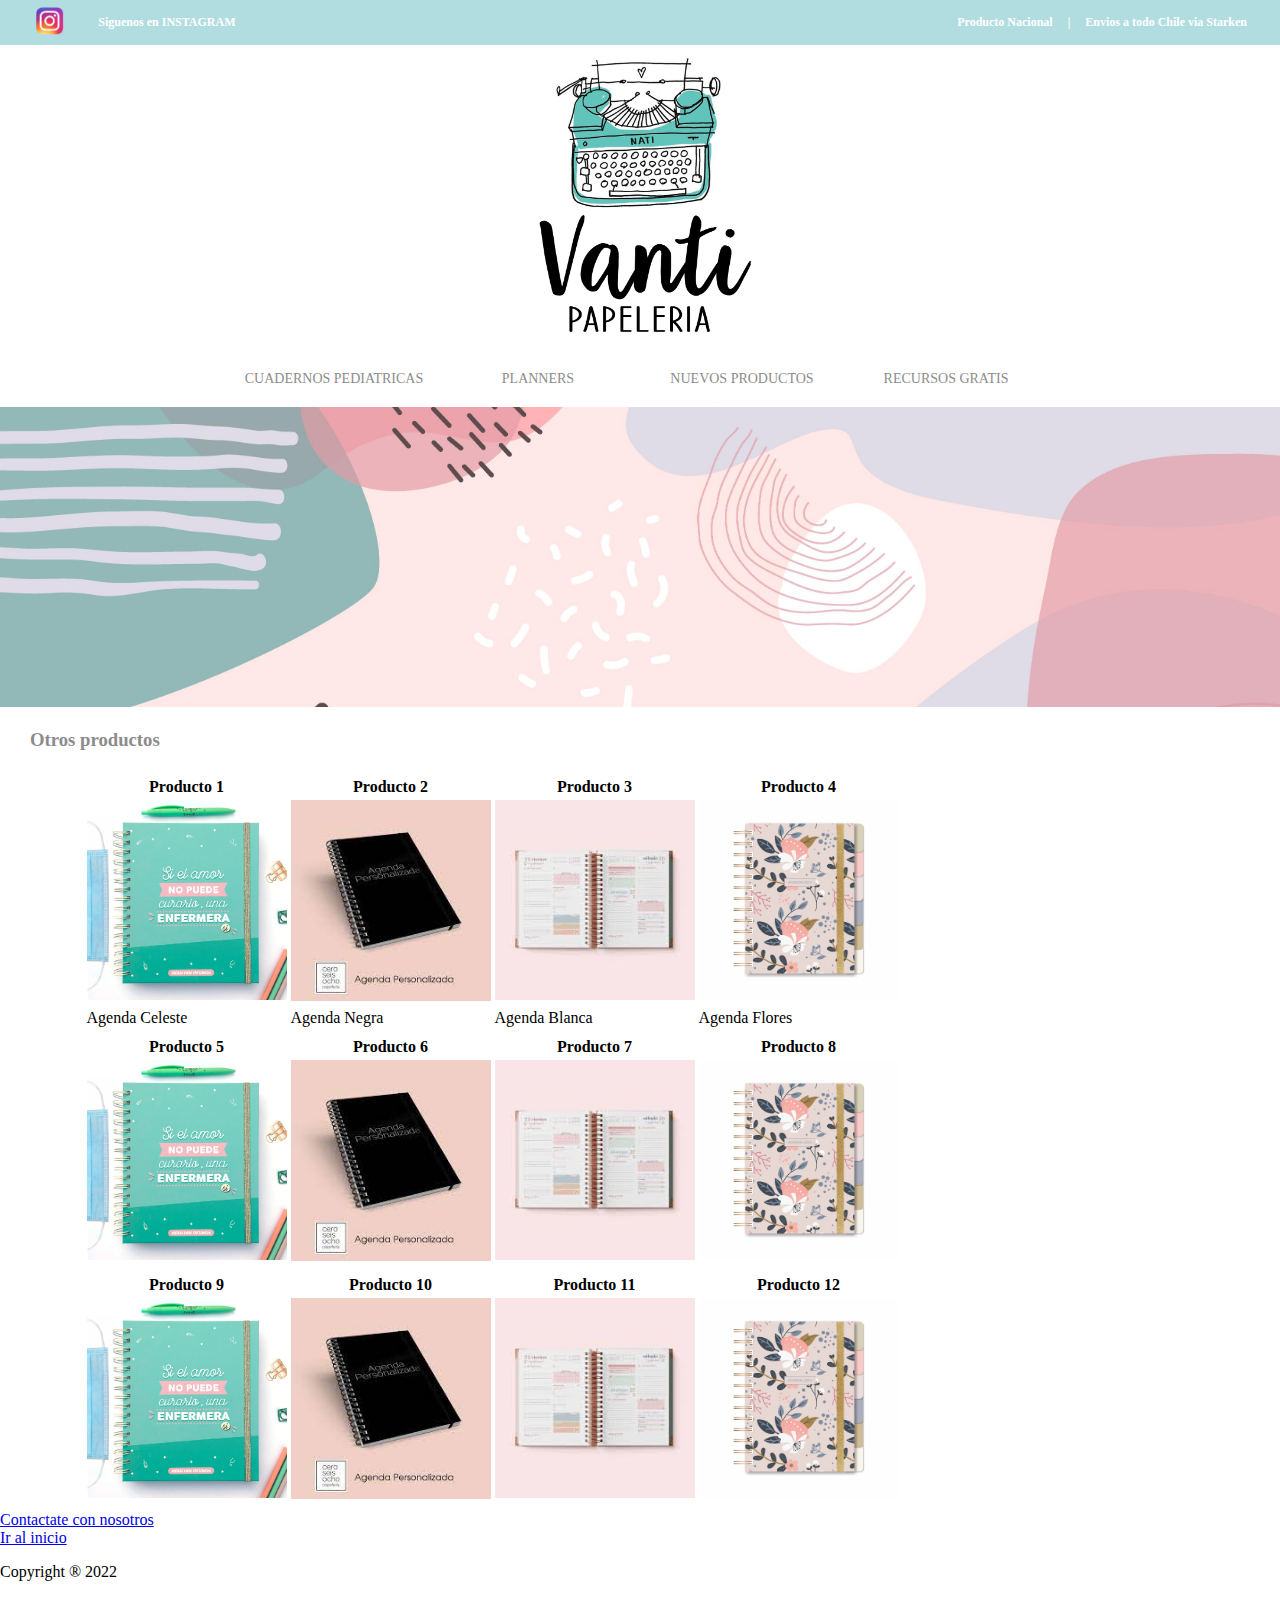
<file: HTML introduction/Vanti Index/index.html>
<!DOCTYPE html>
<html>
<!-- head section start -->
<head>
    <link rel="stylesheet" href="style.css">
    <title>VANTI Papelería</title>
</head>
<!-- head section end -->
<!-- body section start -->
<body>
    <!-- header start -->
    <header class="container1">
        <table class="container1">
            <th>
                <th>
                    <a target="_blank" href="https://www.instagram.com/nati.scrap/">
                        <img class="img-container1" src="./Imagenes/insta.png"/>
                    </a>
                    
                </th>
                <th>
                    <a style="text-decoration: none;" target="_blank" href="https://www.instagram.com/nati.scrap/">
                        <p class="textocontainer1">Siguenos en INSTAGRAM</p>
                    </a>
                    
                </th>
            </th>
            <th>
                <p class="textocontainer2">Producto Nacional &nbsp;&nbsp;&nbsp;&nbsp;|&nbsp;&nbsp;&nbsp;&nbsp; Envios a todo Chile via Starken</p>
            </th>
        </table>
    </header>
    <header class="container2">
        <article class="objeto-logo">
            <img id="logo" src="./Imagenes/Logo Vanti.jpg" /> 
        </article>
    </header>
    <!-- header menu start -->
    <header class="menu">
        <td id="menu">
            <form>
                <a class="productos-menu textomenu" target="_blank" href="https://www.llunapapeleria.cl/">Cuadernos PEDIATRICAS</a>
                <a class="productos-menu textomenu" target="_blank" href="https://www.llunapapeleria.cl/">planners</a>
                <a class="productos-menu textomenu" target="_blank" href="https://www.llunapapeleria.cl/">nuevos productos</a>
                <a class="productos-menu textomenu" target="_blank" href="https://www.llunapapeleria.cl/">recursos gratis</a> 
            </form>
        </td>
    </header>
    <!-- header menu end -->
    <!-- header end -->
    <!-- section start -->
    <section id="main-content">
        <!-- Gallery start -->
        <article class="slider">
            <img src="./Imagenes/header.jpg"/>
        </article>
        <!-- Gallery end -->
        <article class="info-menu">
            <h3 id="info">Otros productos</h3>
        </article>
        <!-- Productos primera linea start -->
        <article class="article">
            <table id="tabla">
                <tr>
                    <th>Producto 1</th>
                    <th>Producto 2</th>
                    <th>Producto 3</th>
                    <th>Producto 4</th>
                </tr>
                <tr>
                    <td>
                        <img src="./Imagenes/productos/producto1.jpg" alt="Agenda 1" width="200">
                    </td>
                    <td>
                        <img src="./Imagenes/productos/producto2.jpg" alt="Agenda 2" width="200">
                    </td>
                    <td>
                        <img src="./Imagenes/productos/producto3.jpg" alt="Agenda 3" width="200">
                    </td>
                    <td>
                        <img src="./Imagenes/productos/producto4.jpg" alt="Agenda 4" width="200">
                    </td>
                </tr>
                <tr>
                    <td>Agenda Celeste</td>
                    <td>Agenda Negra</td>
                    <td>Agenda Blanca</td>
                    <td>Agenda Flores</td>
                </tr>
            </table>
        </article>
        <!-- Productos primera linea end -->
        <!-- Productos segunda linea start -->
        <article class="article">
            <table id="tabla">
                <tr>
                    <th>Producto 5</th>
                    <th>Producto 6</th>
                    <th>Producto 7</th>
                    <th>Producto 8</th>
                </tr>
                <tr>
                    <td>
                        <img src="./Imagenes/productos/producto1.jpg" alt="Agenda 5" width="200">
                    </td>
                    <td>
                        <img src="./Imagenes/productos/producto2.jpg" alt="Agenda 6" width="200">
                    </td>
                    <td>
                        <img src="./Imagenes/productos/producto3.jpg" alt="Agenda 7" width="200">
                    </td>
                    <td>
                        <img src="./Imagenes/productos/producto4.jpg" alt="Agenda 8" width="200">
                    </td>
                </tr>
            </table>
        </article>
        <!-- Productos segunda linea end -->
        <!-- Productos tercera linea start -->
        <article class="article">
            <table id="tabla">
                <tr>
                    <th>Producto 9</th>
                    <th>Producto 10</th>
                    <th>Producto 11</th>
                    <th>Producto 12</th>
                </tr>
                <tr>
                    <td>
                        <img src="./Imagenes/productos/producto1.jpg" alt="Agenda 9" width="200">
                    </td>
                    <td>
                        <img src="./Imagenes/productos/producto2.jpg" alt="Agenda 10" width="200">
                    </td>
                    <td>
                        <img src="./Imagenes/productos/producto3.jpg" alt="Agenda 11" width="200">
                    </td>
                    <td>
                        <img src="./Imagenes/productos/producto4.jpg" alt="Agenda 12" width="200">
                    </td>
                </tr>
            </table>
        </article>
        <!-- Productos tercera linea end -->
    </section>
    <!-- section end -->
    <!-- footer start -->
    <footer class="article">
        <a href="mailto:Vantipapeleria@gmail.com">Contactate con nosotros</a>
        <br>
        <a href="#titulo">Ir al inicio</a>
        <p>Copyright ® 2022</p>
    </footer>
    <!-- footer end -->
</body>
<!-- body section end -->
</html>
</file>
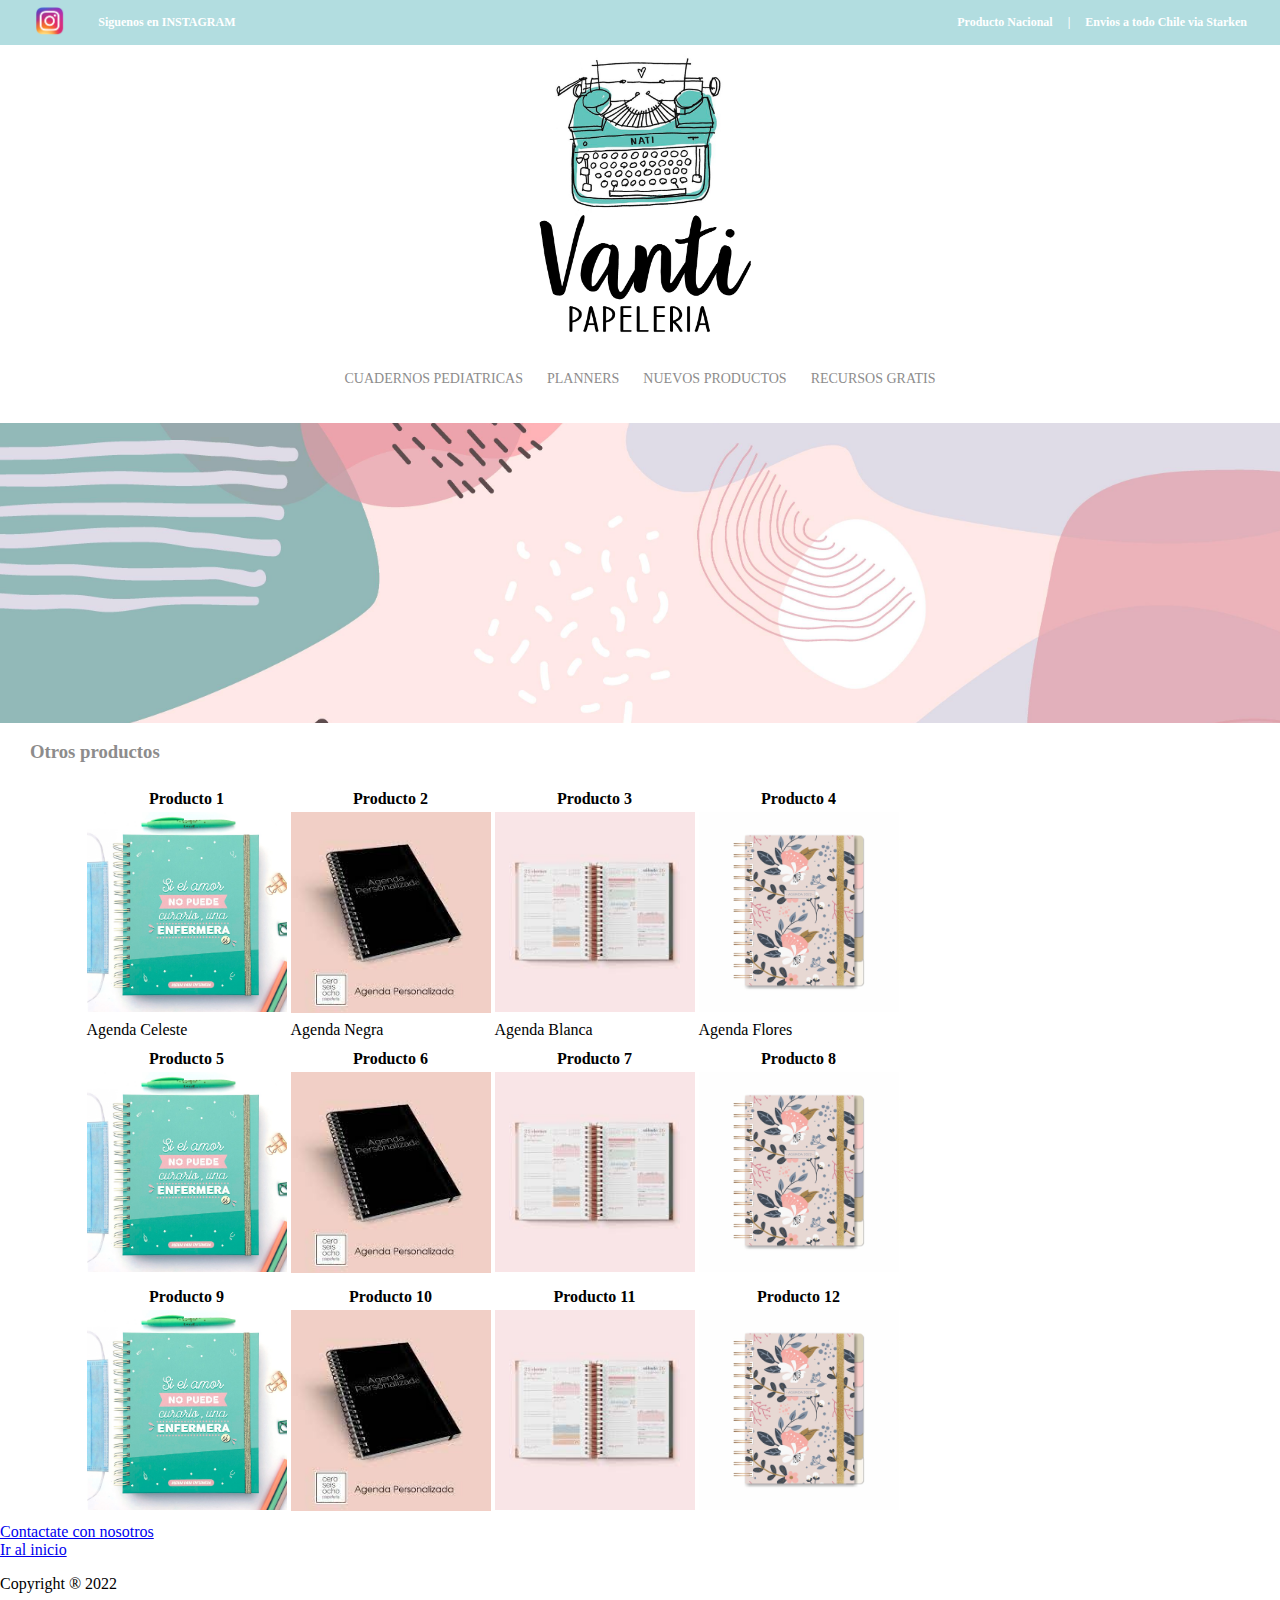
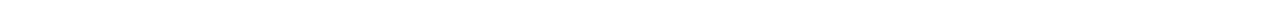
<file: Proyecto_HTML/Vanti Index/index.html>
<!DOCTYPE html>
<html>
<!-- head section start -->
<head>
    <link rel="stylesheet" href="style.css">
    <title>VANTI Papelería</title>
</head>
<!-- head section end -->
<!-- body section start -->
<body>
    <!-- header start -->
    <header class="container1">
        <table class="container1">
            <th>
                <th>
                    <a target="_blank" href="https://www.instagram.com/nati.scrap/">
                        <img class="img-container1" src="./Imagenes/insta.png"/>
                    </a>
                    
                </th>
                <th>
                    <a style="text-decoration: none;" target="_blank" href="https://www.instagram.com/nati.scrap/">
                        <p class="textocontainer1">Siguenos en INSTAGRAM</p>
                    </a>
                    
                </th>
            </th>
            <th>
                <p class="textocontainer2">Producto Nacional &nbsp;&nbsp;&nbsp;&nbsp;|&nbsp;&nbsp;&nbsp;&nbsp; Envios a todo Chile via Starken</p>
            </th>
        </table>
    </header>
    <header class="container2">
        <article class="objeto-logo">
            <img id="logo" src="./Imagenes/Logo Vanti.jpg" /> 
        </article>
    </header>
    <!-- header menu start -->
    <header class="menu">
        <td id="menu">
            <form>
                <a class="productos-menu textomenu" target="_blank" href="https://www.llunapapeleria.cl/">Cuadernos PEDIATRICAS</a>
                <a class="productos-menu textomenu" target="_blank" href="https://www.llunapapeleria.cl/">planners</a>
                <a class="productos-menu textomenu" target="_blank" href="https://www.llunapapeleria.cl/">nuevos productos</a>
                <a class="productos-menu textomenu" target="_blank" href="https://www.llunapapeleria.cl/">recursos gratis</a> 
            </form>
        </td>
    </header>
    <!-- header menu end -->
    <!-- header end -->
    <!-- section start -->
    <section id="main-content">
        <!-- Gallery start -->
        <article class="slider">
            <ul>
                <li>
            <img src="./Imagenes/header.jpg"/>
                </li>
            </ul>
        </article>
        <!-- Gallery end -->
        <article class="info-menu">
            <h3 id="info">Otros productos</h3>
        </article>
        <!-- Productos primera linea start -->
        <article class="article">
            <table id="tabla">
                <tr>
                    <th>Producto 1</th>
                    <th>Producto 2</th>
                    <th>Producto 3</th>
                    <th>Producto 4</th>
                </tr>
                <tr>
                    <td>
                        <img src="./Imagenes/productos/producto1.jpg" alt="Agenda 1" width="200">
                    </td>
                    <td>
                        <img src="./Imagenes/productos/producto2.jpg" alt="Agenda 2" width="200">
                    </td>
                    <td>
                        <img src="./Imagenes/productos/producto3.jpg" alt="Agenda 3" width="200">
                    </td>
                    <td>
                        <img src="./Imagenes/productos/producto4.jpg" alt="Agenda 4" width="200">
                    </td>
                </tr>
                <tr>
                    <td>Agenda Celeste</td>
                    <td>Agenda Negra</td>
                    <td>Agenda Blanca</td>
                    <td>Agenda Flores</td>
                </tr>
            </table>
        </article>
        <!-- Productos primera linea end -->
        <!-- Productos segunda linea start -->
        <article class="article">
            <table id="tabla">
                <tr>
                    <th>Producto 5</th>
                    <th>Producto 6</th>
                    <th>Producto 7</th>
                    <th>Producto 8</th>
                </tr>
                <tr>
                    <td>
                        <img src="./Imagenes/productos/producto1.jpg" alt="Agenda 5" width="200">
                    </td>
                    <td>
                        <img src="./Imagenes/productos/producto2.jpg" alt="Agenda 6" width="200">
                    </td>
                    <td>
                        <img src="./Imagenes/productos/producto3.jpg" alt="Agenda 7" width="200">
                    </td>
                    <td>
                        <img src="./Imagenes/productos/producto4.jpg" alt="Agenda 8" width="200">
                    </td>
                </tr>
            </table>
        </article>
        <!-- Productos segunda linea end -->
        <!-- Productos tercera linea start -->
        <article class="article">
            <table id="tabla">
                <tr>
                    <th>Producto 9</th>
                    <th>Producto 10</th>
                    <th>Producto 11</th>
                    <th>Producto 12</th>
                </tr>
                <tr>
                    <td>
                        <img src="./Imagenes/productos/producto1.jpg" alt="Agenda 9" width="200">
                    </td>
                    <td>
                        <img src="./Imagenes/productos/producto2.jpg" alt="Agenda 10" width="200">
                    </td>
                    <td>
                        <img src="./Imagenes/productos/producto3.jpg" alt="Agenda 11" width="200">
                    </td>
                    <td>
                        <img src="./Imagenes/productos/producto4.jpg" alt="Agenda 12" width="200">
                    </td>
                </tr>
            </table>
        </article>
        <!-- Productos tercera linea end -->
    </section>
    <!-- section end -->
    <!-- footer start -->
    <footer class="article">
        <a href="mailto:Vantipapeleria@gmail.com">Contactate con nosotros</a>
        <br>
        <a href="#titulo">Ir al inicio</a>
        <p>Copyright ® 2022</p>
    </footer>
    <!-- footer end -->
</body>
<!-- body section end -->
</html>
</file>
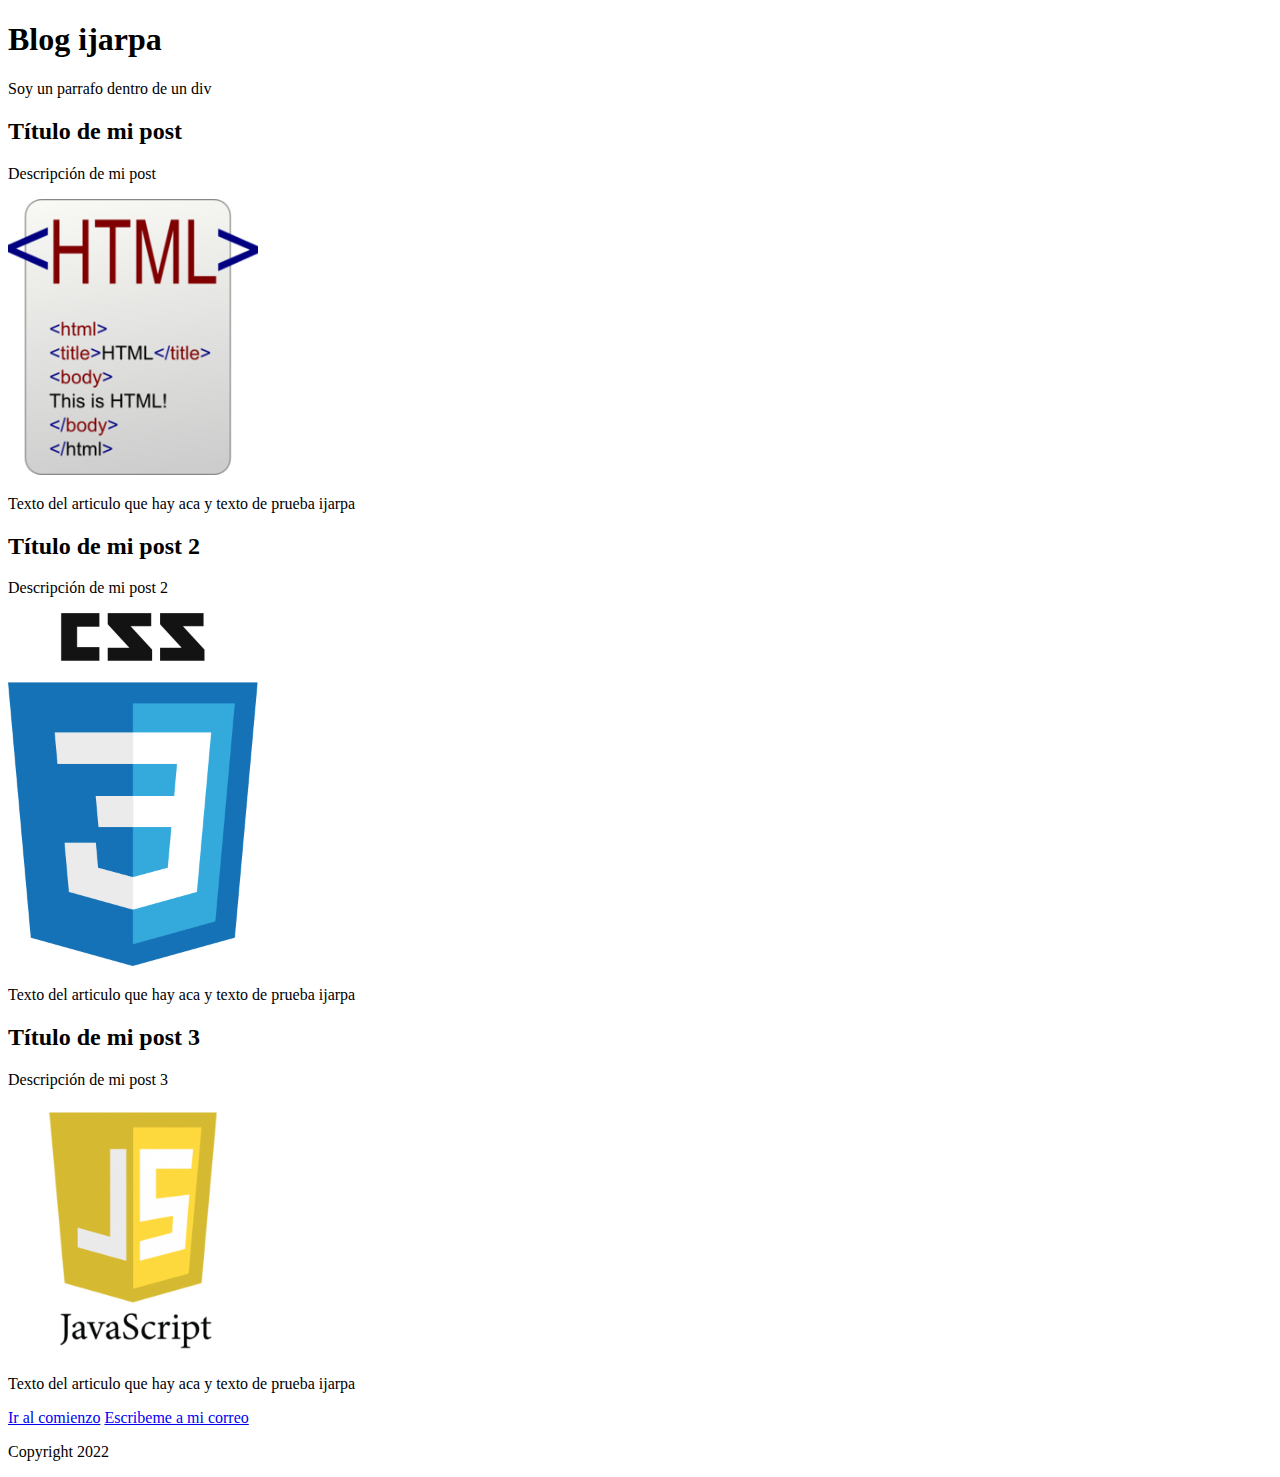
<file: HTML introduction/Practica HTML/Blog.html>
<!DOCTYPE html>
<html>
<head>
    <title>Mi pagina</title>
</head>

<body>
    <!-- Section header start -->
    <header>
        <h1 id="titulo">Blog ijarpa</h1>
    </header>
    <!-- Section header end -->
    <div>
        <p>Soy un parrafo dentro de un div</p>
    </div>
    <!-- section start -->
    <section>
        <article class="post">
            <h2>Título de mi post</h2>
            <p>Descripción de mi post</p>
            <img src="imagenes/HTML_logo.png" width="250" />
            <p>Texto del articulo que hay aca y texto de prueba ijarpa</p>
        </article>
        <article class="post">
            <h2>Título de mi post 2</h2>
            <p>Descripción de mi post 2</p>
            <img src="imagenes/css-750.png" width="250" />
            <p>Texto del articulo que hay aca y texto de prueba ijarpa</p>
        </article>
        <article class="post">
            <h2>Título de mi post 3</h2>
            <p>Descripción de mi post 3</p>
            <img src="imagenes/js.png" width="250" />
            <p>Texto del articulo que hay aca y texto de prueba ijarpa</p>
        </article>
    </section>
    <!-- section end -->
    <!-- Section footer start -->
    <footer>
        <a href="#titulo">Ir al comienzo</a>
        <a href="mailto:ivanandres.jarpa@gmail.com">Escribeme a mi correo</a>
        <p>Copyright 2022</p>
    </footer>
    <!-- Section footer end -->
</body>
</html>
</file>
<file: HTML introduction/Vanti Index/style.css>
html {
    margin: 0;
    padding: 0;
}

body {
    background-color: rgb(255, 255, 255);
    margin: 0px;
}

.container1 {
    background-color: #b2dde0;
    margin-right: auto;
    margin-left: auto;
    padding-top: 0px;
    padding-bottom: 0px;
    width: 100%;
}

.img-container1 {
    width: 30px;
}

.textocontainer1 {
    text-align: left;
    padding-left: 5px;
    color: #ffffff;
    font-family: fantasy;
    font-size: 12px;
}

.textocontainer2 {
    text-align: right;
    padding-right: 30px;
    color: #ffffff;
    font-family: fantasy;
    font-size: 12px;
}

#logo {
    width: 280px;
}

.objeto-logo {
    text-align: center;
}

.container2 {
    background-color: #ffffff;
}

#main-content {
    width: 1340px;
    margin: 0 auto;
}

.menu {
    background-color: #ffffff;
    margin-top: 0px;
    margin-bottom: 0px;
    padding-top: 10px;
    padding-bottom: 10px;
    text-align: center;
}

#menu {
    margin: auto;
    margin-top: 0px;
}

.productos-menu {
    background-color: rgb(255, 255, 255);
    padding: 10px;
    text-align: center;
    cursor: pointer;
    display: inline-block;
}

.linea
{
    display: inline-block;
}

.textomenu {
    font-family: fantasy;
    font-size: 14px;
    text-transform: uppercase;
    color: rgb(141, 140, 140);
    text-decoration: none;
    width: 180px;
}

.textomenu:hover {
    color: rgb(255, 255, 255);
}

.productos-menu:hover {
    text-align: center;
    background-color: #e0a9b1;
    color: #ffffff;
}

.info-menu {
    background-color: #ffffff;
}

#info {
    color:rgb(141, 140, 140);
    padding-left: 30px;
    font-family: fantasy;
}

.slider {
    display: block;
    margin: 0 auto;
    width: 100%;
}

.slider img {
    width: 100%;
    height: 300px;
    object-fit: cover;
}

.article {
    background-color: #ffffff;
    margin-top: 5px;
    width: calc(75% - 20px);
    float: left;
}

#tabla {
    margin: auto;
}
</file>
<file: Proyecto_HTML/Vanti Index/style.css>
html {
    margin: 0;
    padding: 0;
}

body {
    background-color: rgb(255, 255, 255);
    margin: 0px;
}

.container1 {
    background-color: #b2dde0;
    margin-right: auto;
    margin-left: auto;
    padding-top: 0px;
    padding-bottom: 0px;
    width: 100%;
}

.img-container1 {
    width: 30px;
}

.textocontainer1 {
    text-align: left;
    padding-left: 5px;
    color: #ffffff;
    font-family: fantasy;
    font-size: 12px;
}

.textocontainer2 {
    text-align: right;
    padding-right: 30px;
    color: #ffffff;
    font-family: fantasy;
    font-size: 12px;
}

#logo {
    width: 280px;
}

.objeto-logo {
    text-align: center;
}

.container2 {
    background-color: #ffffff;
}

#main-content {
    width: 1340px;
    margin: 0 auto;
}

.menu {
    background-color: #ffffff;
    margin-top: 0px;
    margin-bottom: 0px;
    padding-top: 10px;
    padding-bottom: 10px;
    text-align: center;
}

#menu {
    margin: auto;
    margin-top: 0px;
}

.productos-menu {
    background-color: rgb(255, 255, 255);
    padding: 10px;
    text-align: center;
    cursor: pointer;
    display: inline-block;
}

.linea
{
    display: inline-block;
}

.textomenu {
    font-family: fantasy;
    font-size: 14px;
    text-transform: uppercase;
    color: rgb(141, 140, 140);
    text-decoration: none;
}

.textomenu:hover {
    color: rgb(255, 255, 255);
}

.productos-menu:hover {
    text-align: center;
    background-color: #e0a9b1;
    color: #ffffff;
}

.info-menu {
    background-color: #ffffff;
}

#info {
    color:rgb(141, 140, 140);
    padding-left: 30px;
    font-family: fantasy;
}

.slider {
    width: 900px;
    height: 300px;
    display: block;
    width: 100%;
    margin: auto;
    padding: 0px;
    background-color: aqua;
}

.slider ul {
    display: flex;
    padding: 0px;
    width: 100%;
}

.slider li {
    width: 100%;
    list-style: none;
}

.slider img {
    width: inherit;
    height: 300px;
    object-fit: cover;
    display: inline-block;
}

.article {
    background-color: #ffffff;
    margin-top: 5px;
    width: calc(75% - 20px);
    float: left;
}

#tabla {
    margin: auto;
}
</file>
